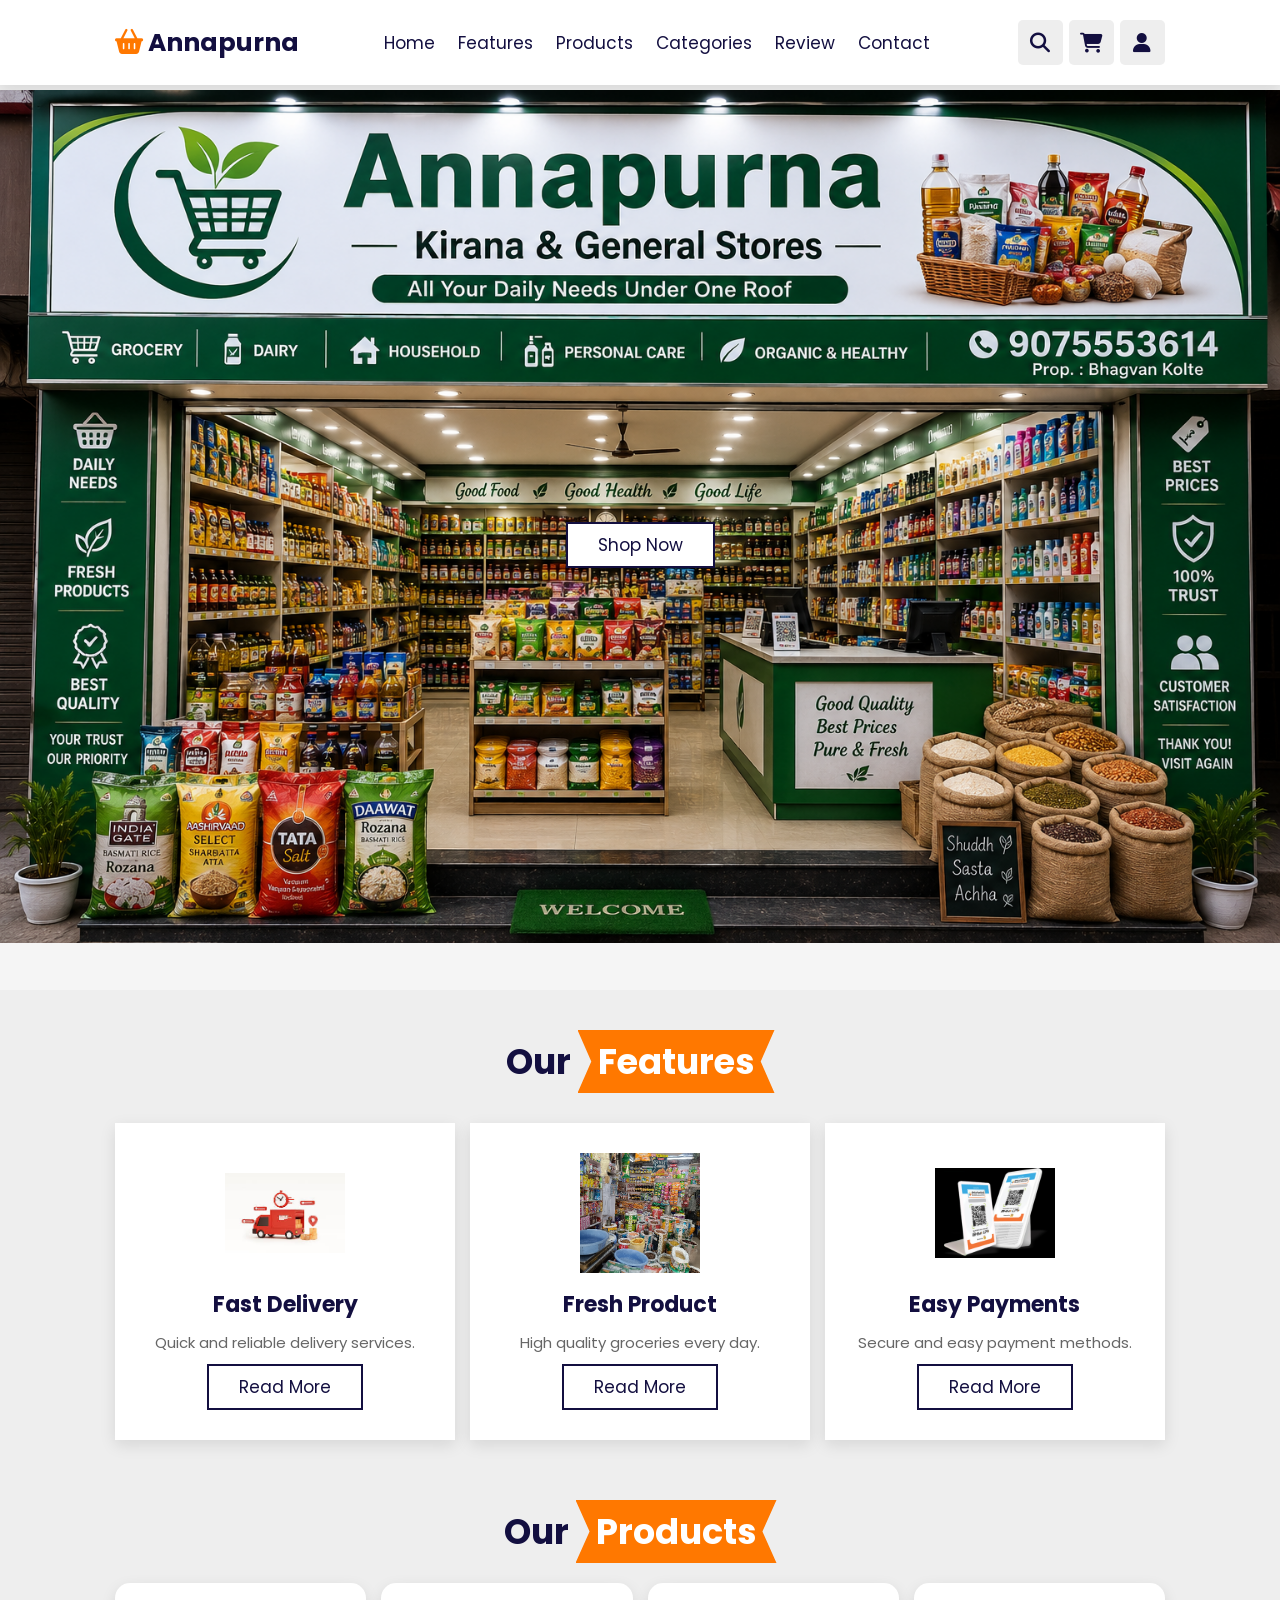
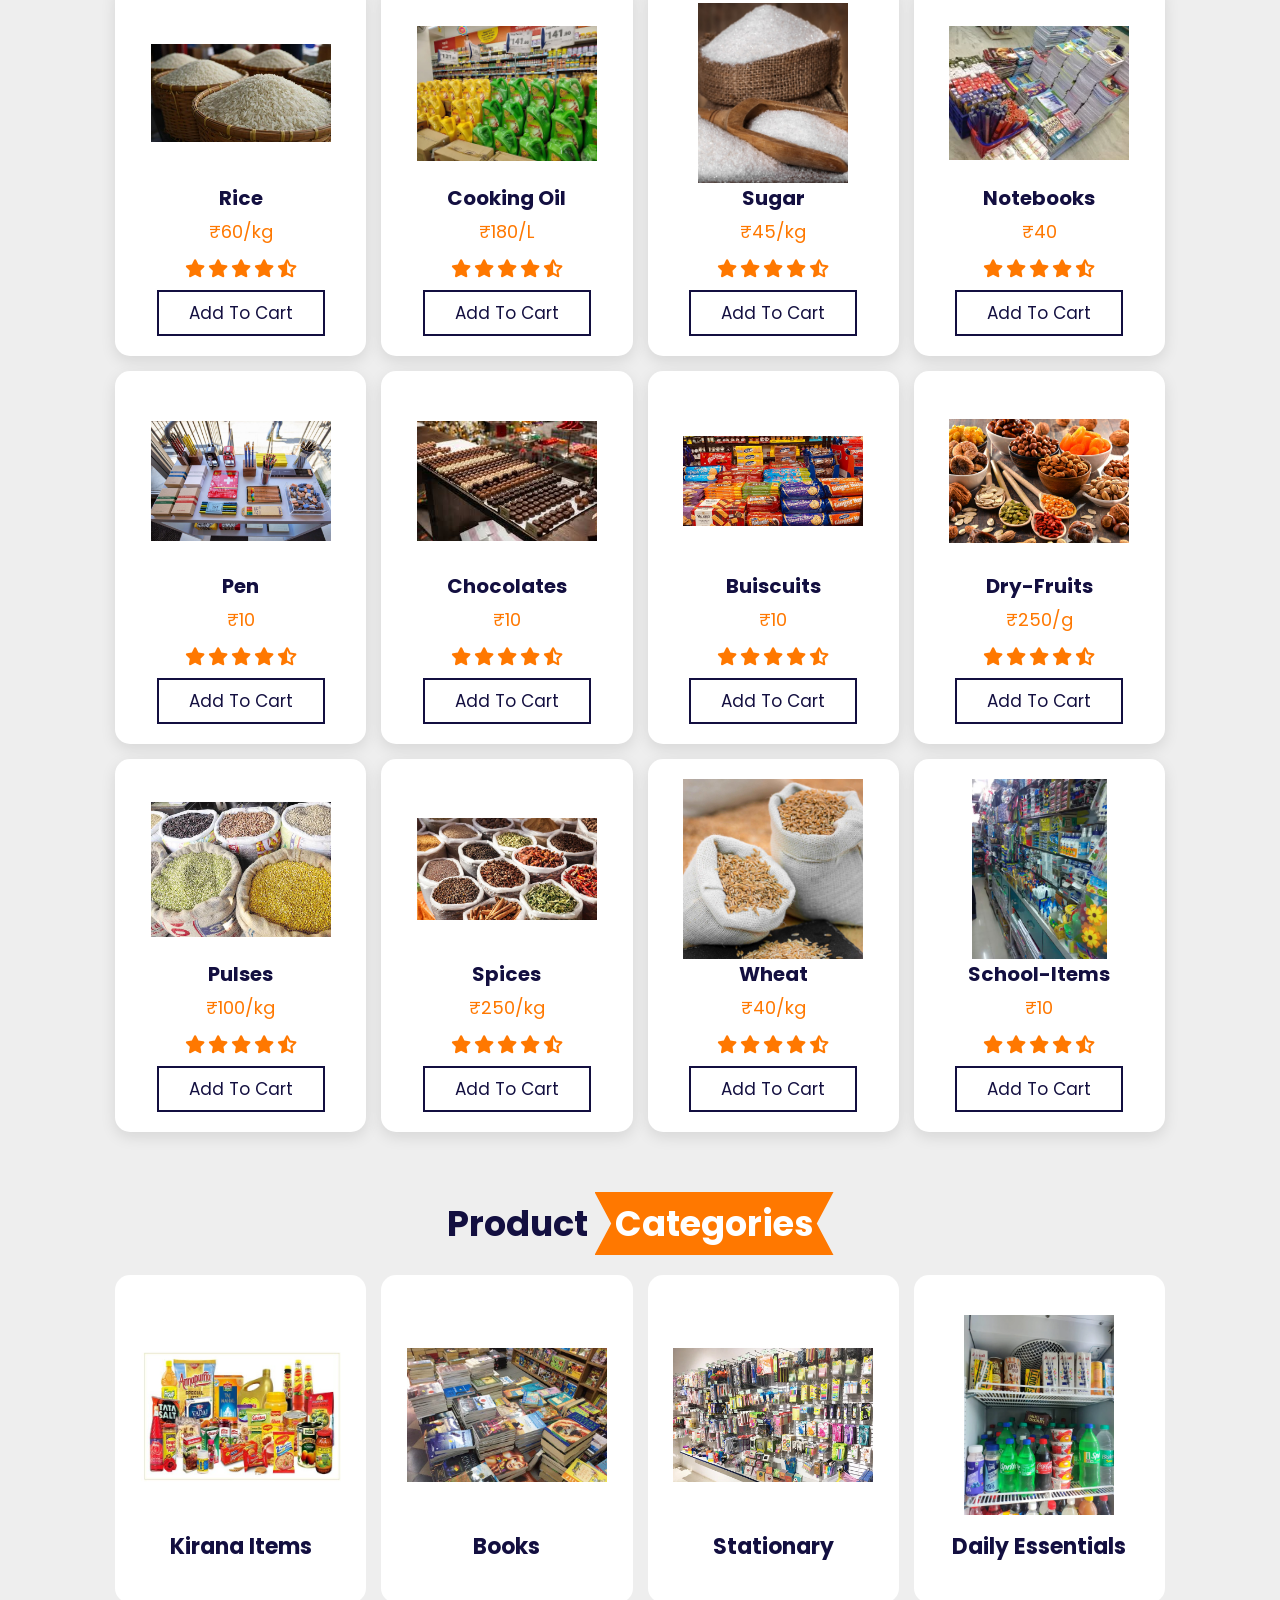
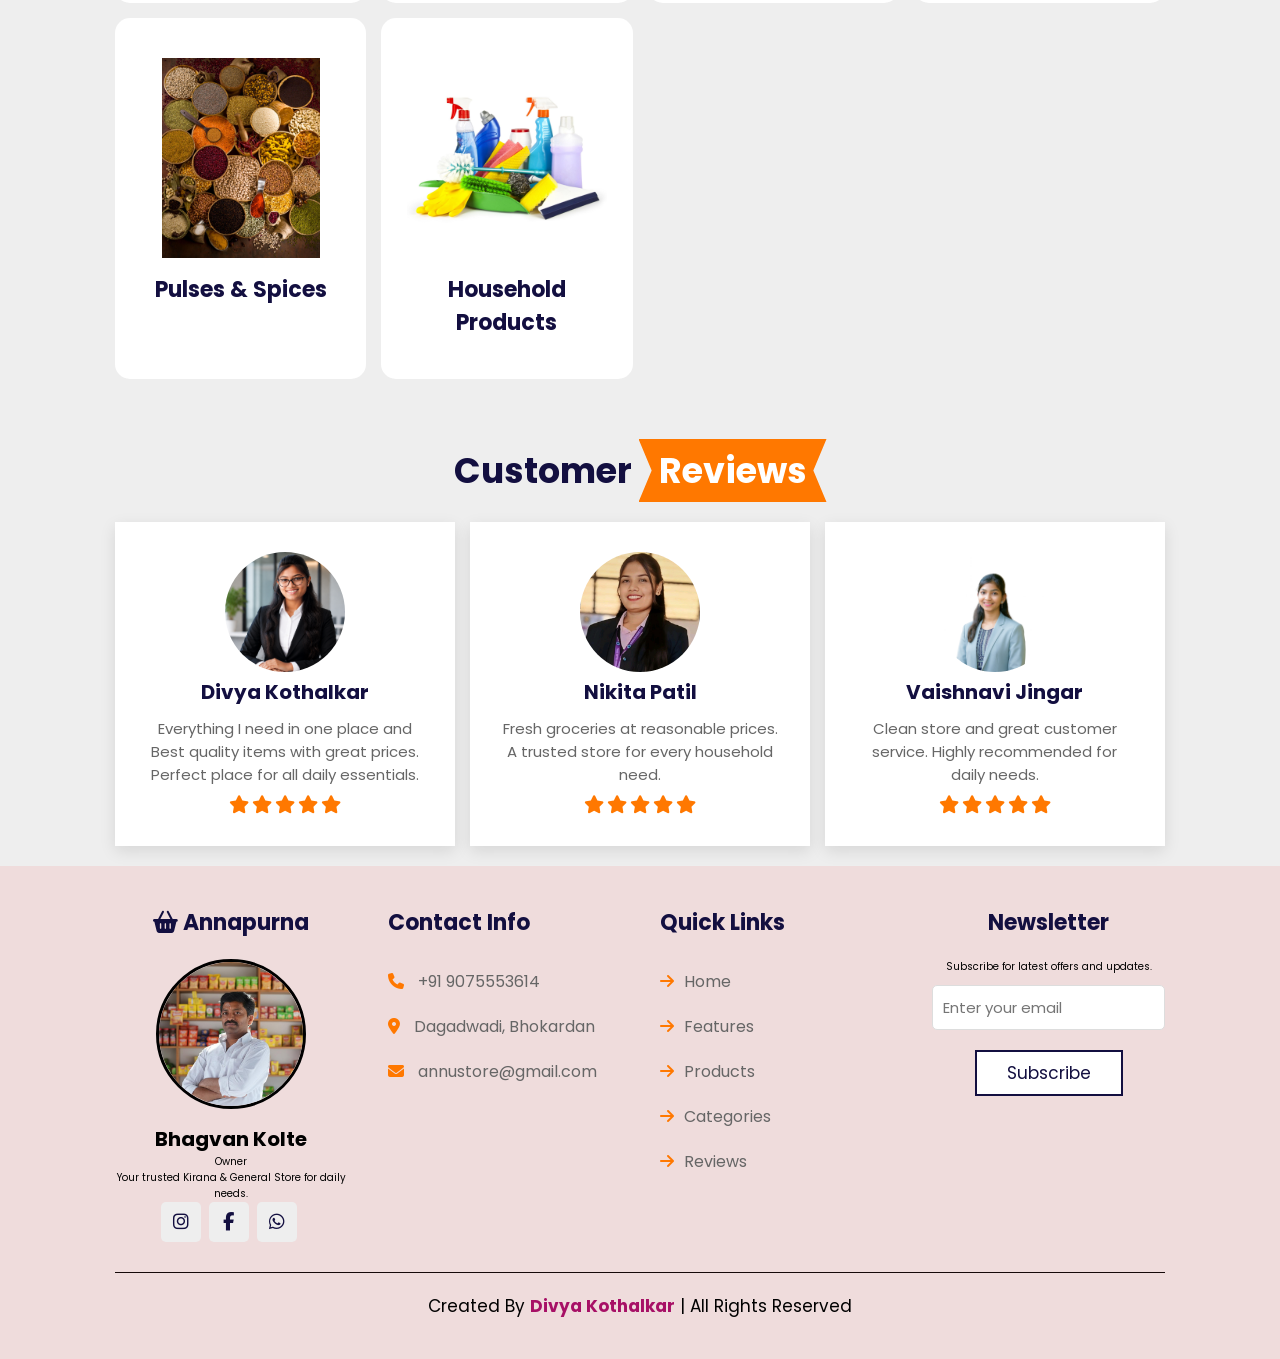
<file: index.html>
<!DOCTYPE html>
<html lang="en">
<head>
    <meta charset="UTF-8">
    <meta name="viewport" content="width=device-width, initial-scale=1.0">
    <title>Annapurna Kirana & General Stores</title>

    <link rel="stylesheet" href="style.css">

    <link rel="stylesheet" href="https://cdnjs.cloudflare.com/ajax/libs/font-awesome/6.5.1/css/all.min.css">
    
    <link href="https://fonts.googleapis.com/css2?family=Poppins:wght@300;400;500;600;700&display=swap" rel="stylesheet">

</head>

<body>

    <header class="header">
        <a href="#" class="logo">
        <i class="fas fa-shopping-basket"></i>
        Annapurna
        </a>

        <nav class="navbar">
        <a href="#home">Home</a>
        <a href="#features">Features</a>
        <a href="#products">Products</a>
        <a href="#categories">Categories</a>
        <a href="#review">Review</a>
        <a href="#contact">Contact</a>
        </nav>

        <div class="icons">
        <div class="fas fa-search" id="search-btn"></div>
        <div class="fas fa-shopping-cart" id="cart-btn"></div>
        <div class="fas fa-user" id="login-btn"></div>
        </div>
    </header>

    <section class="home" id="home">

        <!-- <div class="content"> -->


        <a href="#" class="btn">Shop Now</a>

        <!-- </div> -->

        </section>

        <section class="features" id="features">
         
        <h1 class="heading">Our <span>Features</span></h1>

        <div class="box-container">
        
        <div class="box">
        <img src="Delivery">
        <h3>Fast Delivery</h3>
        <p>Quick and reliable delivery services.</p>
        <a href="#" class="btn">Read More</a>
        </div>

        <div class="box">
        <img src="Fresh">
        <h3>Fresh Product</h3>
        <p>High quality groceries every day.</p>
        <a href="#" class="btn">Read More</a>
        </div>

        <div class="box">
        <img src="Payment">
        <h3>Easy Payments</h3>
        <p>Secure and easy payment methods.</p>
        <a href="#" class="btn">Read More</a>
        </div>

        </div>

        </section>

        <section class="products" id="products">
        
        <h1 class="heading">Our <span>Products</span></h1>

        <div class="box-container">

        <div class="box">
        <img src="Rice.jpg">
        <h3>Rice</h3>
        <div class="price">₹60/kg</div>
        <div class="stars">
        <i class="fas fa-star"></i>
        <i class="fas fa-star"></i>
        <i class="fas fa-star"></i>
        <i class="fas fa-star"></i>
        <i class="fas fa-star-half-alt"></i>
        </div>
        <a href="#" class="btn">Add To Cart</a>
        </div>

        <div class="box">
        <img src="Oil">
        <h3>Cooking Oil</h3>
        <div class="price">₹180/L</div>
        <div class="stars">
        <i class="fas fa-star"></i>
        <i class="fas fa-star"></i>
        <i class="fas fa-star"></i>
        <i class="fas fa-star"></i>
        <i class="fas fa-star-half-alt"></i>
        </div>
        <a href="#" class="btn">Add To Cart</a>
        </div>

        <div class="box">
        <img src="Sugar.jpg">
        <h3>Sugar</h3>
        <div class="price">₹45/kg</div>
        <div class="stars">
        <i class="fas fa-star"></i>
        <i class="fas fa-star"></i>
        <i class="fas fa-star"></i>
        <i class="fas fa-star"></i>
        <i class="fas fa-star-half-alt"></i>
        </div>
        <a href="#" class="btn">Add To Cart</a>
        </div>

        <div class="box">
        <img src="Notebooks">
        <h3>Notebooks</h3><div class="price">₹40</div>
        <div class="stars">
        <i class="fas fa-star"></i>
        <i class="fas fa-star"></i>
        <i class="fas fa-star"></i>
        <i class="fas fa-star"></i>
        <i class="fas fa-star-half-alt"></i>
        </div>
        <a href="#" class="btn">Add To Cart</a>
        </div>

        <div class="box">
        <img src="Pen.jpg">
        <h3>Pen</h3>
        <div class="price">₹10</div>
        <div class="stars">
        <i class="fas fa-star"></i>
        <i class="fas fa-star"></i>
        <i class="fas fa-star"></i>
        <i class="fas fa-star"></i>
        <i class="fas fa-star-half-alt"></i>
        </div>
        <a href="#" class="btn">Add To Cart</a>
        </div>

        <div class="box">
        <img src="Chocolates">
        <h3>Chocolates</h3>
        <div class="price">₹10</div>
        <div class="stars">
        <i class="fas fa-star"></i>
        <i class="fas fa-star"></i>
        <i class="fas fa-star"></i>
        <i class="fas fa-star"></i>
        <i class="fas fa-star-half-alt"></i>
        </div>
        <a href="#" class="btn">Add To Cart</a>
        </div>

        <div class="box">
        <img src="Buiscuits">
        <h3>Buiscuits</h3>
        <div class="price">₹10</div>
        <div class="stars">
        <i class="fas fa-star"></i>
        <i class="fas fa-star"></i>
        <i class="fas fa-star"></i>
        <i class="fas fa-star"></i>
        <i class="fas fa-star-half-alt"></i>
        </div>
        <a href="#" class="btn">Add To Cart</a>
        </div>

        <div class="box">
        <img src="Dry-fruits.jpg">
        <h3>Dry-Fruits</h3>
        <div class="price">₹250/g</div>
        <div class="stars">
        <i class="fas fa-star"></i>
        <i class="fas fa-star"></i>
        <i class="fas fa-star"></i>
        <i class="fas fa-star"></i>
        <i class="fas fa-star-half-alt"></i>
        </div>
        <a href="#" class="btn">Add To Cart</a>
        </div>

        <div class="box">
        <img src="Pulses">
        <h3>Pulses</h3>
        <div class="price">₹100/kg</div>
        <div class="stars">
        <i class="fas fa-star"></i>
        <i class="fas fa-star"></i>
        <i class="fas fa-star"></i>
        <i class="fas fa-star"></i>
        <i class="fas fa-star-half-alt"></i>
        </div>
        <a href="#" class="btn">Add To Cart</a>
        </div>

        <div class="box">
        <img src="Spices">
        <h3>Spices</h3>
        <div class="price">₹250/kg</div>
        <div class="stars">
        <i class="fas fa-star"></i>
        <i class="fas fa-star"></i>
        <i class="fas fa-star"></i>
        <i class="fas fa-star"></i>
        <i class="fas fa-star-half-alt"></i>
        </div>
        <a href="#" class="btn">Add To Cart</a>
        </div>

        <div class="box">
        <img src="Wheat.jpg">
        <h3>Wheat</h3>
        <div class="price">₹40/kg</div>
        <div class="stars">
        <i class="fas fa-star"></i>
        <i class="fas fa-star"></i>
        <i class="fas fa-star"></i>
        <i class="fas fa-star"></i>
        <i class="fas fa-star-half-alt"></i>
        </div>
        <a href="#" class="btn">Add To Cart</a>
        </div>

        <div class="box">
        <img src="School_Items">
        <h3>School-Items</h3>
        <div class="price">₹10</div>
        <div class="stars">
        <i class="fas fa-star"></i>
        <i class="fas fa-star"></i>
        <i class="fas fa-star"></i>
        <i class="fas fa-star"></i>
        <i class="fas fa-star-half-alt"></i>
        </div>
        <a href="#" class="btn">Add To Cart</a>
        </div>

        </div>

        </section>

        <section class="categories" id="categories">
        
        <h1 class="heading">Product <span>Categories</span></h1>

        <div class="box-container">

        <div class="box">
        <img src="Kirana.jpg" alt="">
        <h3>Kirana Items</h3>
        </div>

        <div class="box">
        <img src="Books.jpg" alt="">
        <h3>Books</h3>
        </div>

        <div class="box">
        <img src="Stationary.jpg" alt="">
        <h3>Stationary</h3>
        </div>

        <div class="box">
        <img src="Daily.webp" alt="">
        <h3>Daily Essentials</h3>
        </div>

        <div class="box">
        <img src="Pulses & Spices.jpeg" alt="">
        <h3>Pulses & Spices</h3>
        </div>

        <div class="box">
        <img src="Houshold products.jpeg" alt="">
        <h3>Household Products</h3>
        </div>

        </div>

        </section>

        <section class="review" id="review">
        
        <h1 class="heading">Customer <span>Reviews</span></h1>

        <div class="box-container">

        <div class="box">
        <img src="Divya.png" alt"">
        <h3>Divya Kothalkar</h3>
        <p>
        Everything I need in one place and
        Best quality items with great prices.
        Perfect place for all daily essentials.
        </p>
        <div class="stars">
                <i class="fas fa-star"></i>
                <i class="fas fa-star"></i>
                <i class="fas fa-star"></i>
                <i class="fas fa-star"></i>
                <i class="fas fa-star"></i>
            </div>
        </div>

        <div class="box">
        <img src="Nikita.jpeg" alt"">
        <h3>Nikita Patil</h3>
        <p>
        Fresh groceries at reasonable prices.
        A trusted store for every household need.
        </p>
        <div class="stars">
                <i class="fas fa-star"></i>
                <i class="fas fa-star"></i>
                <i class="fas fa-star"></i>
                <i class="fas fa-star"></i>
                <i class="fas fa-star"></i>
             </div>
        </div>

        <div class="box">
        <img src="Vaishnavi.jpeg" alt"">
        <h3>Vaishnavi Jingar</h3>
        <p>
        Clean store and great customer service.
        Highly recommended for daily needs.
        </p>
        <div class="stars">
                <i class="fas fa-star"></i>
                <i class="fas fa-star"></i>
                <i class="fas fa-star"></i>
                <i class="fas fa-star"></i>
                <i class="fas fa-star"></i>
             </div>
        </div>

        </section>

        
        
        <section class="footer" id="contact">

        <div class="box-container">

        <!-- Store Info -->
        <div class="box">
        <h3>
            <i class="fas fa-shopping-basket"></i>
            Annapurna
        </h3>
        <img src="Owner.jpeg" class="owner-img">

        <h4>Bhagvan Kolte</h4>
        <p class="owner-text">Owner</p>
        <p>
            Your trusted Kirana & General Store for daily needs.
        </p>

        <div class="share">
            <a href="#" class="fab fa-instagram"></a>
            <a href="#" class="fab fa-facebook-f"></a>
            <a href="#" class="fab fa-whatsapp"></a>
        </div>
    </div>

    <!-- Contact Info -->
    <div class="box">
        <h3>Contact Info</h3>

        <a href="#" class="links">
            <i class="fas fa-phone"></i>
            +91 9075553614
        </a>

        <a href="#" class="links">
            <i class="fas fa-map-marker-alt"></i>
            Dagadwadi, Bhokardan 
        </a>

        <a href="#" class="links">
            <i class="fas fa-envelope"></i>
            annustore@gmail.com
        </a>
    </div>

    <!-- Quick Links -->
    <div class="box">
        <h3>Quick Links</h3>

        <a href="#home" class="links"><i class="fas fa-arrow-right"></i>Home</a>
        <a href="#features" class="links"><i class="fas fa-arrow-right"></i>Features</a>
        <a href="#products" class="links"><i class="fas fa-arrow-right"></i>Products</a>
        <a href="#categories" class="links"><i class="fas fa-arrow-right"></i>Categories</a>
        <a href="#review" class="links"><i class="fas fa-arrow-right"></i>Reviews</a>
    </div>

    <div class="box">
        <h3>Newsletter</h3>

         <p>Subscribe for latest offers and updates.</p>

         <input type="email" placeholder="Enter your email" class="email">

        <a href="#" class="btn">Subscribe</a>
    </div>

</div>

    <div class="credit">
    Created By <span>Divya Kothalkar</span> |
    All Rights Reserved
    </div>

    </section>
       
        <script src="script.js"></script>

</body>
</html>
</file>
<file: style.css>
@import url('https://fonts.googleapis.com/css2?family=Poppins:wght@300;400;500;600;700&display=swap');

:root{
    --orange:#ff7800;
    --black:#130f40;
    --light:#666;
    --border:.2rem solid rgba(0,0,0,.1);
    --box-shadow: 0 .5rem 1.5rem rgba(0,0,0,.1);
}

*{
    font-family: 'Poppins', sans-serif;
    margin: 0;
    padding: 0;
    box-sizing: border-box;
    text-decoration: none;
    border: none;
    outline: none;
    transition: .2s linear;
}

html{
    font-size: 62.5%;
    scroll-behavior: smooth;
}

section{
    padding: 2rem 9%;
    scroll-margin-top: 100px;
}

#products,
#categories,
#features,
#review,
#contact{
    scroll-margin: 100px;
}

body{
    background: #eee;
    padding-top: 90px;
}

section{
    padding: 2rem 9%;
}

.heading{
    text-align: center;
    font-size: 3.5rem;
    color: var(--black);
    padding: 2rem 0;
}

.heading span{
    background: var(--orange);
    color: #fff;
    display: inline-block;
    padding: .5rem 2rem;
    clip-path: polygon(100% 0%, 93% 50%, 100% 100%, 0% 100%, 7% 50%, 0% 0%);
}

.btn{
    margin-top: 1rem;
    display: inline-block;
    padding: .8rem 3rem;
    font-size: 1.7rem;
    border: .2rem solid var(--black);
    color: var(--black);
    background: #fff;
    cursor: pointer;
}

.btn:hover{
    background: var(--orange);
    color: #fff;
}

/* HEADER */

.header{
    position:fixed;
    top: 0;
    left: 0;
    right: 0;
    z-index: 1000;
    display: flex;
    align-items: center;
    justify-content: space-between;
    padding: 2rem 9%;
    background: #fff;
    box-shadow: var(--box-shadow);
}

.logo{
    font-size: 2.5rem;
    font-weight: bold;
    color: var(--black);
}

.logo i{
    color: var(--orange);
}

.navbar a{
    font-size: 1.7rem;
    margin: 0 1rem;
    color: var(--black);
}

.navbar a:hover{
color: var(--orange)
}

.icons div{
    height: 4.5rem;
    width: 4.5rem;
    line-height: 4.5rem;
    border-radius: .5rem;
    background: #eee;
    color: var(--black);
    font-size: 2rem;
    text-align: center;
    margin-left: .3rem;
    cursor: pointer;
}

.icons div:hover{
    background: var(--orange);
    color: #fff;
}

/* HOME */

.home{
    display:flex;
    padding: 0;
    align-items:center;
    justify-content:center;
    height: 90rem;
    background:url("Shop.png") no-repeat;
    background-size:100% auto;
    background-position:center top;
    background-color:#f5f5f5;
}


/* FEATURES */

.features .box-container{
    display:grid;
    grid-template-columns:repeat(auto-fit,minmax(30rem,1fr));
    gap:1.5rem;
    margin-top: 0;
    padding-top: 1rem;
}

.features .box{
    background: #fff;
    padding: 3rem 2rem;
    text-align: center;
    box-shadow: var(--box-shadow);
}

.features .box img{
    width: 120px;
    height: 120px;
    object-fit: contain;
}

.features .box h3{
    font-size: 2.2rem;
    color: var(--black);
    padding: 1rem 0;
}

.features .box p{
    font-size: 1.5rem;
    color: var(--light);
}

/* PRODUCTS */

.products .box-container{
    display: grid;
    grid-template-columns: repeat(auto-fit,minmax(25rem,1fr));
    gap: 1.5rem;
}

.products .box{
    background: #fff;
    border-radius: 15px;
    padding: 2rem;
    text-align: center;
    box-shadow: 0 5px 15px rgba(0,0,0,.1);
}

.products .box:hover{
    transform: translateY(-5px);
}

.products .box img{
    width: 180px;
    height: 180px;
    object-fit: contain;
    margin: 0 auto;
    display: block;
}

.products .box h3{
    font-size: 2rem;
    color: var(--black);
}

.products .box .price{
    font-size: 1.8rem;
    color: var(--orange);
    padding: .5rem;
}

/* CATEGORIES */

.categories .box-container{
    display: grid;
    grid-template-columns: repeat(auto-fit,minmax(25rem,1fr));
    gap: 1.5rem;
}

.categories .box{
    background: #fff;
    padding: 4rem 2rem;
    border-radius: 15px;
    text-align: center;
}

.categories .box img{
    width: 200px;
    height: 200px;
    object-fit: contain;
    margin-bottom: 1rem;
}

.categories .box h3{
    font-size: 2.2rem;
    color: var(--black);
}

/* REVIEW */

.review .box-container{
    display: grid;
    grid-template-columns: repeat(auto-fit,minmax(30rem,1fr));
    gap: 1.5rem;
}

.review .box{
  background:#fff;
  padding:3rem;
  text-align:center;
  box-shadow:var(--box-shadow);
}

.review .box h3{
  font-size:2rem;
  color:var(--black);
}

.review .box p{
  font-size:1.5rem;
  color:var(--light);
  padding-top:1rem;
}

.review .box img{
    width:120px;
    height:120px;
    border-radius:50%;
    object-fit:cover;
}

.stars i{
    color:var(--orange);
    font-size:1.8rem;
    margin-top:1rem;
}

.share a{
    height:4rem;
    width:4rem;
    line-height:4rem;
    text-align:center;
    background:#eee;
    border-radius:5px;
    margin-right:5px;
    color:#130f40;
    font-size:1.8rem;
}

.share a:hover{
    background:#ff7800;
    color:#fff;
}

.footer{
    background: #efdcdc;
    padding: 4rem 9%;
}

.footer .box-container{
    display:grid;
    grid-template-columns:repeat(4,1fr);
    gap:4rem;
    text-align: center;
    align-items: start;
}

.footer .box:first-child{
    text-align:center;
}

.footer .box:nth-child(2){
    text-align:left;
}

.footer .box:nth-child(2) h3{
    text-align:left;
}

.footer .box:nth-child(2) .links{
    text-align:left;
    display:block;
}

.footer .box{
    text-align: center;
}

.footer .box h3{
    font-size:2.2rem;
    text-align: center;
    color:var(--black);
    margin-bottom:2rem;
}

.footer .box .links{
    display:block;
    text-align:left;
    padding:1rem 0;
    font-size:1.6rem;
    margin-left: 0;
}

.footer .links{
    display:block;
    text-align:center;
    font-size:1.6rem;
    color:#666;
    padding:2rem 0;

}

.footer .links i{
    color: #ff7800;
    margin-right:10px;
}

.footer .links:hover{
    color: #ff7800;
}

.quick-links h3{
    text-align:left;
}

.footer .box:nth-child(3){
    text-align:left;
}

.footer .box:nth-child(3) h3{
    text-align:left;
}

.footer .box:nth-child(3) .links{
    text-align:left;
    display:block;
}

.footer .email{
    width:100%;
    padding:1rem;
    margin:1rem 0;
    border:1px solid #ddd;
    border-radius:5px;
    font-size:1.5rem;
}

.quick-links .links{
    text-align:left;
    display:block;
    padding:1rem 0;
}

.owner-img{
    width:150px;
    height:150px;
    border-radius:50%;
    object-fit:cover;
    display:block;
    margin:15px auto;
    border:3px solid black;
}

.box h4{
     text-align:center;
    font-size:2rem;
}

.owner-box p{
    text-align: center;
}

.owner-text{
    text-align:center;
}

.credit{
    text-align:center;
    margin-top:3rem;
    padding-top:2rem;
    border-top:1px solid #160909;
    font-size:1.7rem;
}

.credit span{
    color:#a71066;
    font-weight:bold;
}

/* MOBILE */

@media(max-width:768px) {

    html{
  font-size:55%;
}

.header{
  padding:2rem;
}

.navbar{
  display:none;
}

.home .content h3{
  font-size:3rem;
}
}
</file>
